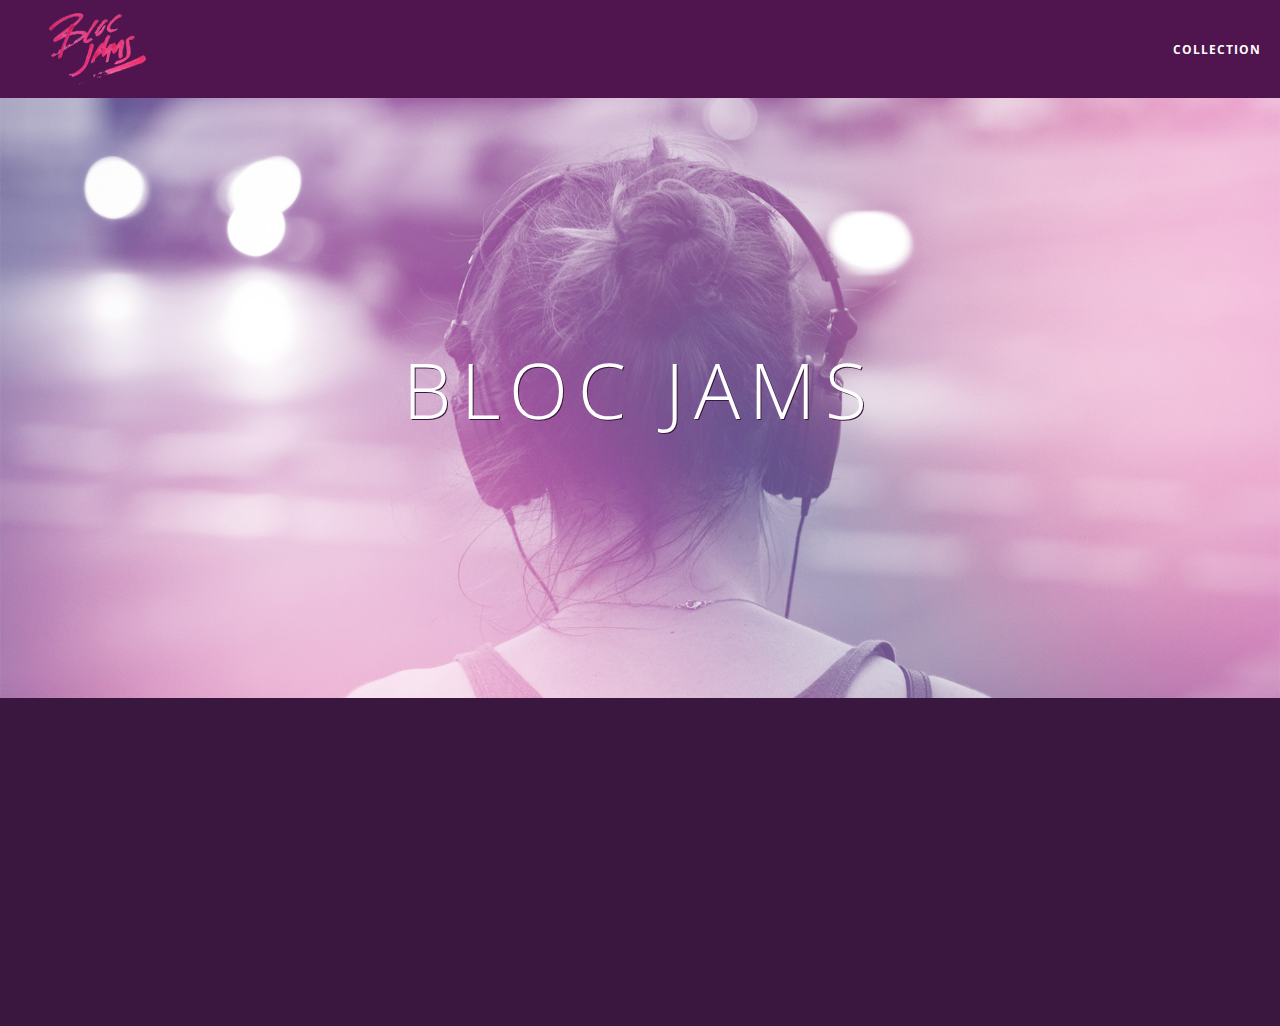
<file: index.html>
<!DOCTYPE html>
<html>
	<head>
		<title>Bloc Jams</title>
        <meta name="viewport" content="width=device-width, initial-scale=1">
        <link rel="stylesheet" type="text/css" href="http://fonts.googleapis.com/css?family=Open+Sans:400,800,600,700,300">
        <link rel="stylesheet" type="text/css" href="http://code.ionicframework.com/ionicons/2.0.1/css/ionicons.min.css">
        <link rel="stylesheet" type="text/css" href="styles/normalize.css">
        <link rel="stylesheet" type="text/css" href="styles/main.css">
        <link rel="stylesheet" type="text/css" href="styles/landing.css">
 	</head>
	<body class="landing">
        <!-- navigation bar -->
        <nav class="navbar">
            <a href="index.html" class="logo">
                <img src="assets/images/bloc_jams_logo.png" alt="bloc jams logo">
            </a>
            <div class="links-container">
                <a href="collection.html" class="navbar-link">collection</a>
            </div>
        </nav>
        <!-- hero content -->
        <section class="hero-content">
            <h1 class="hero-title">Bloc Jams</h1>
        </section>
        <!-- selling points -->
        <section class="selling-points container clearfix">
            <div class="point column third">
                <span class="ion-music-note"></span>
                <h5 class="point-title">Choose your music</h5>
                <p class="point-description">The world is full of music; why should you have to listen to music that someone else chose? </p>
            </div>
            <div class="point column third">
                <span class="ion-radio-waves"></span>
                <h5 class="point-title">Unlimited, streaming, add-free</h5>
                <p class="point-description">No arbitrary limits. No distractions.</p>
            </div>
            <div class="point column third">
                <span class="ion-iphone"></span>
                <h5 class="point-title">Mobile Enabled</h5>
                <p class="point-description">Listen to your music on the go. This streaming service is available on all mobile platforms.</p>
            </div>
        </section>
        <script src="https://code.jquery.com/jquery-2.1.3.min.js"></script>
        <script src="scripts/landing.js"></script>
	</body>
</html>
</file>
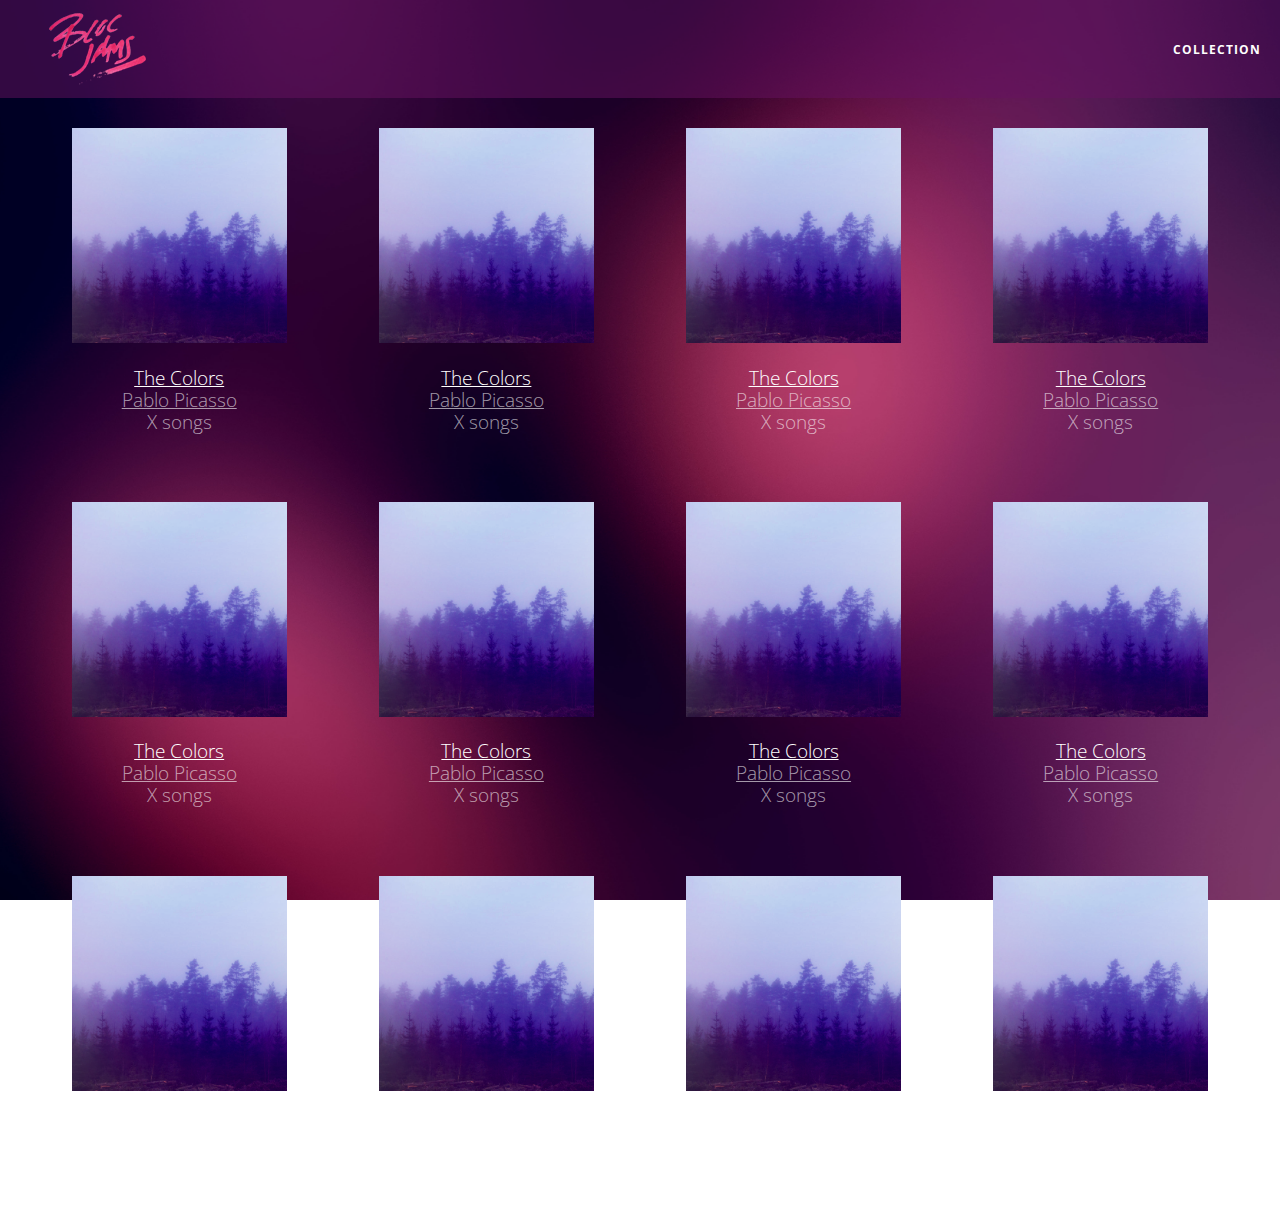
<file: collection.html>
<!DOCTYPE html>
<html>
    <head>
        <title>Bloc Jams</title>    
        <meta name="viewport" content="width=device-width, initial-scale=1">
        <link rel="stylesheet" type="text/css" href="http://fonts.googleapis.com/css?family=Open+Sans:400,800,600,700,300">
        <link rel="stylesheet" type="text/css" href="http://code.ionicframework.com/ionicons/2.0.1/css/ionicons.min.css">
        <link rel="stylesheet" type="text/css" href="styles/normalize.css">
        <link rel="stylesheet" type="text/css" href="styles/main.css">
        <link rel="stylesheet" type="text/css" href="styles/collection.css">
    </head>
    <body class="collection">
        <!-- navbar -->
        <nav class="navbar">
            <a href="index.html" class="logo">
                <img src="assets/images/bloc_jams_logo.png" alt="bloc jams logo">
            </a>
            <div class="links-container">
                <a href="collection.html" class="navbar-link">collection</a>
            </div>
        </nav>
        
        <section class="album-covers container clearfix">
      
        </section>
        <script src="https://code.jquery.com/jquery-2.1.3.min.js"></script>
        <script src="scripts/collection.js"></script>
    </body>
</html>
</file>
<file: styles/main.css>
*, *::before, *::after {
    -moz-box-sizing: border-box;
    -webkit-box-sizing: border-box;
    box-sizing: border-box;
}

html {
    height: 100%;
    font-size: 100%;
}

body {
    font-family: 'Open Sans';
    color: white;
    min-height: 100%;

}

body.landing {
    background-color: rgb(58,23,63);
}

.navbar {
    position: relative;
    padding: 0.5rem;
    background-color: rgba(101,18,95,0.5);
    z-index: 1;
}

.navbar .logo {
    position: relative;
    left: 2rem;
    cursor: pointer;
}

.navbar .links-container {
    display: table;
    position: absolute;
    top: 0;
    right: 0;
    height: 100px;
    color: white;
    text-decoration: none;
}

.links-container .navbar-link {
    display: table-cell;
    position: relative;
    height: 100%;
    padding-left: 1rem;
    padding-right: 1rem;
    vertical-align: middle;
    color: white;
    font-size: 0.625rem;
    letter-spacing: 0.05rem;
    font-weight: 700;
    text-transform: uppercase;
    text-decoration: none;
    cursor: pointer;
}

.links-container .navbar-link:hover {
    color: rgb(233,50,117);
}

.links-container .navbar-link:active {
    color: rgb(233,50,117);
    background-color: white;
}

.container {
    margin: 0 auto;
    max-width: 64rem;
}
/* margin syntax with 2 values: top/bottom, left/right */

@media (min-width: 640px) {
    html {font-size: 112%;}
}

.column {
    float: left;
    padding-left: 1rem;
    padding-right: 1rem;
}

.column.full {
    width: 100%;
}

.column.two-thirds {
    width: 66.7%;
}

.column.half {
    width: 50%;
}

.column.third {
    width: 33.3%;
}

.column.fourth {
    width: 25%;
}

.column.flow-opposite {
    float: right;
}

@media (min-width: 1024px) {
    html {font-size: 120%;}
}

.clearfix::before, .clearfix::after {
    content: " ";
    display: table;
}

.clearfix::after {
    clear: both;
}
</file>
<file: styles/landing.css>
body.landing {
    background-color: rgb(58,23,63);
}

.hero-content {
    position: relative;
    min-height: 600px;
    background-image: url(../assets/images/bloc_jams_bg.jpg);
    background-repeat: no-repeat;
    background-position: center center;
    background-size: cover;
}

.hero-content .hero-title {
    position: absolute;
    top: 40%;
    -webkit-transform: translateY(-50%);
    -moz-transform: translateY(-50%);
    -ms-transform: translateY(-50%);
    transform: translateY(-50%);
    width: 100%;
    text-align: center;
    font-size: 4rem;
    font-weight: 300;
    text-transform: uppercase;
    letter-spacing: 0.5rem;
    text-shadow: 1px 1px 0px rgb(58,23,63);
}

.selling-points {
    position: relative;
}

.point {
    position: relative;
    padding: 2rem;
    text-align: center;
    opacity: 0;
    -webkit-transform: scaleX(0.9) translateY(3rem);
    -moz-transform: scaleX(0.9) translateY(3rem);
    transform: scaleX(0.9) translateY(3rem);
    -webkit-transition: all 0.25s ease-in-out;
    -moz-transition: all 0.25s ease-in-out;
    transition: all 0.25s ease-in-out;
    -webkit-transition-delay: 0.2s;
    -moz-transition-delay: 0.2s;
    transition-delay: 0.2s;
}

.point .point-title {
    font-size: 1.25rem;
}

.ion-music-note, .ion-radio-waves, .ion-iphone {
    color: rgb(233,50,117);
    font-size: 5rem;
}
</file>
<file: styles/collection.css>
body.collection {
     background-image: url(../assets/images/blurred_backgrounds/blur_bg_2.jpg);
     background-repeat: no-repeat;
     background-attachment: fixed;
     background-position: center center;
     background-size: cover;
 }
 
 .album-covers {
     position: relative;
 }
 
 .collection-album-container {
     position: relative;
     margin-top: 30px;
     margin-bottom: 20px;
     text-align: center;
 }
 
 .collection-album-container .caption {
     margin-top: 10px;
 }
 
 .collection-album-container .caption p {
     font-size: 1rem;
     font-weight: 300;
     color: rgba(255, 255, 255, 0.6);
 }
 
 .collection-album-container .caption p a {
     color: rgba(255, 255, 255, 0.6);
 }
 
 .collection-album-container .caption p a.album-name {
     color: white;
 }
 
 .collection-album-container img {
     width: 80%;
 }
</file>
